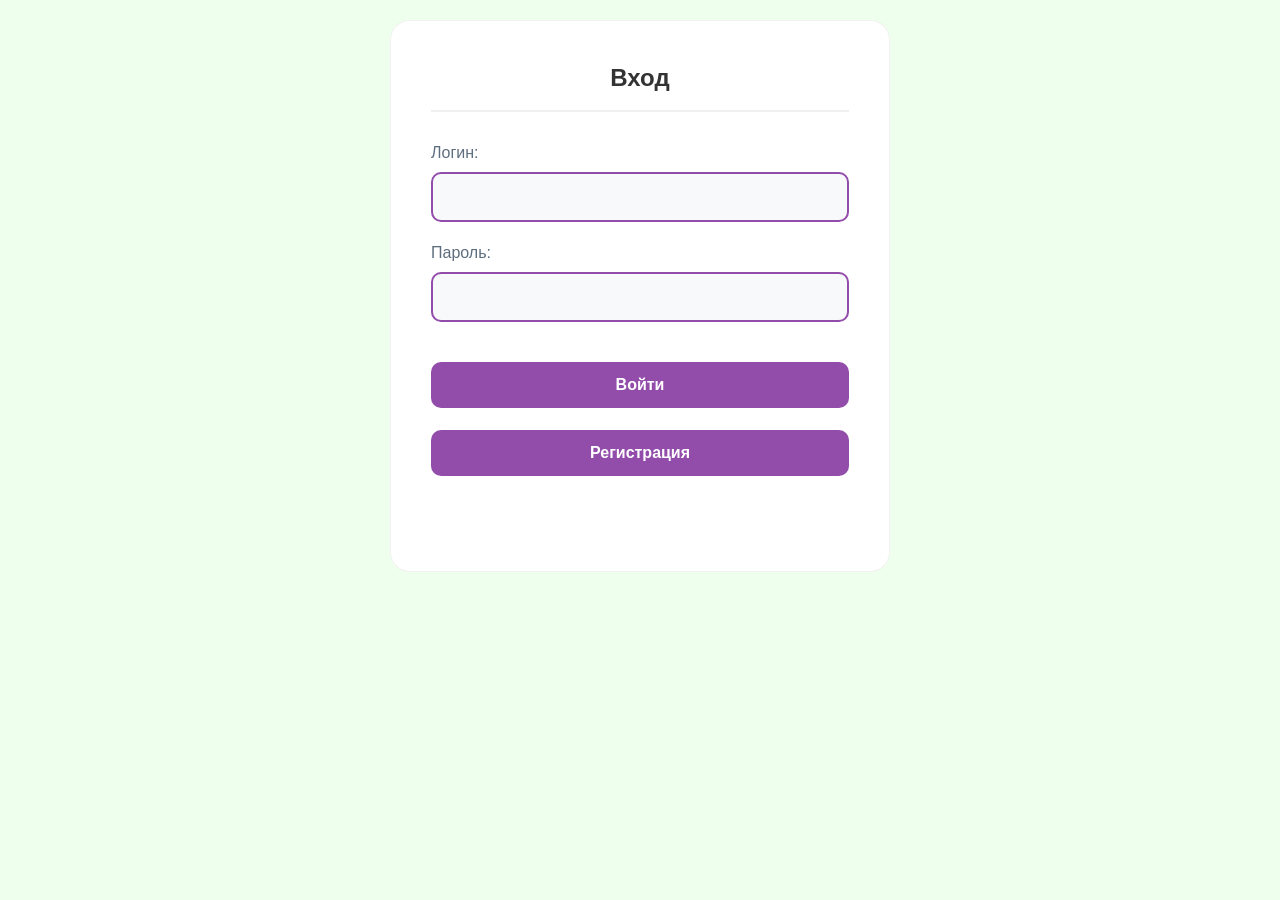
<file: entrance.html>
<!DOCTYPE html>
<html lang="ru">
<head>
    <meta charset="UTF-8">
    <meta name="viewport" content="width=device-width, initial-scale=1.0">
    <title>Регистрация и вход</title>
<link rel = "stylesheet" href = "styles.css">
</head>
<body>

    
    <div id="loginSection">
        <h2>Вход</h2>
        <form id="loginForm">
            <div>
                <label for="loginUsername">Логин:</label><br>
                <input type="text" id="loginUsername" name="username" required>
            </div>
            
            <br>
            
            <div>
                <label for="loginPassword">Пароль:</label><br>
                <input type="password" id="loginPassword" name="password" required>
            </div>
            
            <br>
            
            <div>
                <button type="submit">Войти</button>
                <button type="button" onclick="showRegisterForm()">Регистрация</button>
            </div>
        </form>
        
        <br>
        <div id="loginMessage"></div>
    </div>
    
    <div id="registerSection" style="display:none">
        <h2>Регистрация нового пользователя</h2>
        <form id="registerForm">
            <div>
                <label for="regUsername">Логин:</label><br>
                <input type="text" id="regUsername" name="username" required>
            </div>
            
            <br>
            
            <div>
                <label for="regPassword">Пароль:</label><br>
                <input type="password" id="regPassword" name="password" required>
            </div>
            
            <br>
            
            <div>
                <label for="regEmail">Email:</label><br>
                <input type="email" id="regEmail" name="email" required>
            </div>
            
            <br>
            <div>
                <label for="rememberMe">
                    <input type="checkbox" id="rememberMe" name="rememberMe">
                    Запомнить меня на этом компьютере
                </label>
            </div>
            
            <br>
            
            <div>
                <button type="submit">Зарегистрироваться</button>
                <button type="button" onclick="showLoginForm()">Назад ко входу</button>
            </div>
        </form>
        
        <br>
        <div id="registerMessage"></div>
    </div>
    
    <div id="userProfile" style="display:none">
        <h2>Личный кабинет</h2>
        <p>Добро пожаловать, <span id="welcomeUsername"></span>!</p>
        <p>Email: <span id="userEmail"></span></p>
        <p>Дата регистрации: <span id="regDate"></span></p>
        
        <br>
        <button onclick="logout()">Выйти</button>
        <button onclick="deleteAccount()">Удалить аккаунт</button>
    </div>

    <script>
    
        const USERS_KEY = 'userDatabase';
        const CURRENT_USER_KEY = 'currentUser';
        
        function initUserDatabase() {
            if (!localStorage.getItem(USERS_KEY)) {
                localStorage.setItem(USERS_KEY, JSON.stringify([]));
            }
        }

        function checkExistingSession() {
            const currentUser = localStorage.getItem(CURRENT_USER_KEY);
            if (currentUser) {
                showUserProfile(JSON.parse(currentUser));
            }
        }

        function showRegisterForm() {
            document.getElementById('loginSection').style.display = 'none';
            document.getElementById('registerSection').style.display = 'block';
            document.getElementById('userProfile').style.display = 'none';
        }
        
        function showLoginForm() {
            document.getElementById('loginSection').style.display = 'block';
            document.getElementById('registerSection').style.display = 'none';
            document.getElementById('userProfile').style.display = 'none';
        }

        function showUserProfile(user) {
            document.getElementById('loginSection').style.display = 'none';
            document.getElementById('registerSection').style.display = 'none';
            document.getElementById('userProfile').style.display = 'block';
            
            document.getElementById('welcomeUsername').textContent = user.username;
            document.getElementById('userEmail').textContent = user.email || 'Не указан';
            document.getElementById('regDate').textContent = new Date(user.registrationDate).toLocaleDateString();
            
            displayStoredData();
        }

        document.getElementById('registerForm').addEventListener('submit', function(event) {
            event.preventDefault();
            
            const username = document.getElementById('regUsername').value;
            const password = document.getElementById('regPassword').value;
            const email = document.getElementById('regEmail').value;
            const rememberMe = document.getElementById('rememberMe').checked;

            if (!username || !password) {
                document.getElementById('registerMessage').innerHTML = '<p style="color:red">Логин и пароль обязательны!</p>';
                return;
            }
            
            const users = JSON.parse(localStorage.getItem(USERS_KEY));
            
            const existingUser = users.find(u => u.username === username);
            if (existingUser) {
                document.getElementById('registerMessage').innerHTML = '<p style="color:red">Пользователь с таким логином уже существует!</p>';
                return;
            }
            const newUser = {
                username: username,
                password: password, 
                email: email,
                registrationDate: new Date().toISOString()
            };
            
            users.push(newUser);
            localStorage.setItem(USERS_KEY, JSON.stringify(users));
            
            if (rememberMe) {
                localStorage.setItem(CURRENT_USER_KEY, JSON.stringify(newUser));
            } else {
                sessionStorage.setItem(CURRENT_USER_KEY, JSON.stringify(newUser));
            }

            showUserProfile(newUser);
            
            document.getElementById('registerMessage').innerHTML = '<p style="color:green">Регистрация успешна!</p>';
            document.getElementById('registerForm').reset();
        });

        document.getElementById('loginForm').addEventListener('submit', function(event) {
            event.preventDefault();
            
            const username = document.getElementById('loginUsername').value;
            const password = document.getElementById('loginPassword').value;
            //тут проверка ещё имейла должна быть по хорошему

            const users = JSON.parse(localStorage.getItem(USERS_KEY));

            const user = users.find(u => u.username === username && u.password === password);
            
            if (user) {

                localStorage.setItem(CURRENT_USER_KEY, JSON.stringify(user));

                showUserProfile(user);
                
                document.getElementById('loginMessage').innerHTML = '<p style="color:green">Вход выполнен успешно!</p>';
                document.getElementById('loginForm').reset();
            } else {
                document.getElementById('loginMessage').innerHTML = '<p style="color:red">Неверный логин или пароль!</p>';
            }
        });

        function logout() {
            localStorage.removeItem(CURRENT_USER_KEY);
            sessionStorage.removeItem(CURRENT_USER_KEY);
            showLoginForm();
            displayStoredData();
        }

        function deleteAccount() {
            if (confirm('Вы уверены, что хотите удалить свой аккаунт? Это действие нельзя отменить.')) {
                const currentUser = JSON.parse(localStorage.getItem(CURRENT_USER_KEY));
                let users = JSON.parse(localStorage.getItem(USERS_KEY));

                users = users.filter(u => u.username !== currentUser.username);
                localStorage.setItem(USERS_KEY, JSON.stringify(users));
                

                logout();
                
                alert('Аккаунт успешно удален.');
            }
        }
        
        window.onload = function() {
            initUserDatabase();
            checkExistingSession();
        };
    </script>
</body>
</html>
</file>
<file: styles.css>
table:first-of-type {
    width: 100%;
    background: linear-gradient(90deg, #32a852 0%, #32a852 100%);
    border-collapse: collapse;
    margin-bottom: 30px;
    overflow: hidden;
}

table:first-of-type td {
    padding: 20px;
    vertical-align: middle;
}

table:first-of-type td:first-child {
    width: 30%;
    text-align: left;
}

table:first-of-type td:nth-child(2) {
    width: 50%;
}

table:first-of-type td:last-child {
    width: 20%;
    text-align: right;
}

table:first-of-type h1 {
    margin: 0;
    color: white;
    font-size: 28px;
    font-weight: 700;
}

.profilebutton {
    background: linear-gradient(45deg, #924dab, #924dab);
    color: white;
    padding: 14px 32px;
    border: none;
    border-radius: 50px;
    cursor: pointer;
    font-size: 16px;
    font-weight: 600;
    letter-spacing: 0.5px;
    transition: all 0.3s ease;
    display: flex;
    align-items: center;
    justify-content: center;
    min-width: 200px;
}

.profilebutton:hover {
    transform: translateY(-2px);
}

.profilebutton:active {
    transform: translateY(0);
}


h1 {
    color: #2c3e50;
    margin: 25px 20px;
    font-size: 32px;
    font-weight: 700;
    text-align: center;
    position: relative;
    padding-bottom: 15px;
}

 p {
    color: #2c3e50;
    font-size: 18px;
    font-weight: 500;
    margin-bottom: 25px;
    text-align: center;
}
label {
    font-weight: 600;
    color: black;
    margin-right: 15px;
    font-size: 16px;
    min-width: 120px;
    display: inline-block;
}

input[type="number"] {
    padding: 12px 15px;
    border: 2px solid #e0e0e0;
    border-radius: 10px;
    margin-bottom: 15px;
    font-size: 16px;
    transition: all 0.3s;
    width: 120px;
}

button[type="button"]:not(.profilebutton):not(.change-size-btn):not(.save-button) {
    background: linear-gradient(45deg, #924dab, #924dab);
    color: white;padding: 14px 28px;
    border: none;
    border-radius: 10px;
    cursor: pointer;
    font-size: 16px;
    font-weight: 600;
    transition: all 0.3s;
    margin-top: 10px;
    display: block;
    margin-left: auto;
    margin-right: auto;
}

button[type="button"]:not(.profilebutton):not(.change-size-btn):not(.save-button):hover {
    background: linear-gradient(45deg, #773b8c, #773b8c);
}
.container {
    background: white;
    border-radius: 25px;
    padding: 30px;
    margin: 30px;
    border: 1px solid rgba(52, 152, 219, 0.08);
}

.container > h1 {
    color: #000000;
    font-size: 28px;
    margin: 0 0 30px 0;
    text-align: left;
    padding-bottom: 15px;
}

.container > h1::after {
    left: 0;
    transform: none;
    width: 200px;
}
.main-content {
    display: flex;
    gap: 30px;
    margin-bottom: 40px;
}
.image-container {
    flex: 3;
    border: 3px dashed #924dab;
    border-radius: 15px;
    min-height: 550px;
    display: flex;
    align-items: center;
    justify-content: center;
    background: linear-gradient(135deg, #ebfff3 0%, #ebfff3 100%);
    transition: all 0.1s;
    position: relative;
    overflow: hidden;
}

.image-container:hover {
    border-color: #643275;
}
.right-panel {
    flex: 1;
    border-radius: 15px;
    padding: 25px;
    background: linear-gradient(135deg, #f7fffa 0%, #f7fffa 100%);
    border: 1px solid rgba(52, 152, 219, 0.1);
}

.panel-title {
    font-size: 20px;
    font-weight: 700;
    color: #000000;
    margin-bottom: 25px;
    padding-bottom: 15px;
    text-align: center;
}

.draggable-items {
    display: grid;
    grid-template-columns: 1fr;
    gap: 15px;
}

.draggable-item {
    background: white;
    border: 2px solid #e0e0e0;
    border-radius: 12px;
    padding: 20px;
    text-align: center;
    cursor: move;
    transition: all 0.3s;
    position: relative;
    overflow: hidden;
}

.draggable-item::before {
    content: '';
    position: absolute;
    top: 0;
    left: 0;
    right: 0;
    height: 4px;
    background: linear-gradient(90deg, #924dab, #924dab);
    opacity: 0;
    transition: opacity 0.3s;
}

.draggable-item:hover {
    border-color: #924dab;
    transform: translateY(-5px);
}

.item-label {
    font-weight:
600;
font-size: 14px;
    color: #924dab;
    margin-bottom: 8px;
}

.item-description {
    font-size: 12px;
    color: #924dab;
    font-style: italic;
}

.bottom-table-container {
    display: flex;
    flex-direction: column;
}

.table-content {
    display: flex;
    justify-content: space-between;
    align-items: center;
}

.size-controls {
    flex: 1;
}

.size-controls p {
    font-weight: 600;
    color: #2c3e50;
    margin-bottom: 25px;
    font-size: 18px;
    text-align: center;
}.control-group {
    margin-bottom: 20px;
    display: flex;
    align-items: center;
}

.control-group label {
    width: 150px;
    margin-right: 20px;
    font-size: 16px;
}

.control-group input[type="number"] {
    width: 100px;
    margin-bottom: 0;
}


.change-size-btn {
    background: linear-gradient(45deg, #924dab, #924dab);
    color: white;
    padding: 14px 32px;
    border: none;
    border-radius: 10px;
    cursor: pointer;
    font-size: 16px;
    font-weight: 600;
    transition: all 0.3s;
    margin-top: 10px;

}

.change-size-btn:hover {
    background: linear-gradient(45deg, #773b8c, #773b8c);
    transform: translateY(-2px);
}

.save-button-container {
    text-align: center;
    margin-top: 30px;
}

.save-button {
    background: linear-gradient(45deg, #2ecc71, #27ae60);
    color: white;
    padding: 18px 50px;
    border: none;
    border-radius: 12px;
    cursor: pointer;
    font-size: 18px;
    font-weight: 700;
    transition: all 0.3s;
    letter-spacing: 1px;
}

.save-button:hover {
    background: linear-gradient(45deg, #27ae60, #219653);
    transform: translateY(-3px);
}

.save-button:active {
    transform: translateY(0);
}
.footer-note {
    text-align: center;
    color: #7f8c8d;
    font-size: 14px;
    font-style: italic;
    padding-top: 20px;
    border-top: 1px solid rgba(52, 152, 219, 0.1);
    margin-top: 30px;
    line-height: 1.6;
}
@media (max-width: 1024px) {
    .main-content {
        flex-direction: column;
    }

    .table-content {
        flex-direction: column;
        text-align: center;
    }

    .control-group {
        justify-content: center;
    }

    table:first-of-type td {
        display: block;
        text-align: center !important;
        width: 100% !important;
    }

    .profilebutton {
        min-width: auto;
        width: 100%;
        margin-top: 10px;
    }
}
body > h1:first-of-type {
    text-align: center;
    margin: 40px 0 30px 0;
    font-size: 32px;
    font-weight: 700;
    background: black;
    -webkit-background-clip: text;
    -webkit-text-fill-color: transparent;
    background-clip: text;
}

#loginSection,
#registerSection,
#userProfile {
    max-width: 500px;
    margin: 0 auto 40px auto;
    background: white;
    border-radius: 20px;
    padding: 40px;
    border: 1px solid rgba(0, 0, 0, 0.05);
}

#loginSection h2,
#registerSection h2,
#userProfile h2 {
    text-align: center;
    margin-bottom: 30px;
    font-size: 24px;
    font-weight: 600;
    padding-bottom: 15px;
    border-bottom: 2px solid #f0f0f0;
}

#loginForm,
#registerForm {
    display: flex;
    flex-direction: column;
    gap: 20px;
}


#loginForm label,
#registerForm label {
    display: block;
    margin-bottom: 8px;
    color: #5d6d7e;
    font-weight: 500;
    font-size: 16px;
    min-width: auto;
    text-align: left;
}

#loginForm input[type="text"],
#loginForm input[type="password"],
#loginForm input[type="email"],
#registerForm input[type="text"],
#registerForm input[type="password"],
#registerForm input[type="email"] {
    width: 100%;
    padding: 14px 16px;
    border: 2px solid #924dab;
    border-radius: 10px;
    font-size: 16px;
    transition: all 0.3s ease;
    background: #f8f9fa;
    margin-bottom: 0;
}

#loginForm input[type="text"]:focus,
#loginForm input[type="password"]:focus,
#loginForm input[type="email"]:focus,
#registerForm input[type="text"]:focus,
#registerForm input[type="password"]:focus,
#registerForm input[type="email"]:focus {
    outline: none;
    border-color: #773b8c;
    background: white;
}

label[for="rememberMe"] {
    display: flex;
align-items: center;
    gap: 10px;
    cursor: pointer;
    color: #5d6d7e;
    font-weight: normal;
    user-select: none;
    font-size: 14px;
}

input[type="checkbox"]#rememberMe {
    width: 18px;
    height: 18px;
    accent-color: #667eea;
    cursor: pointer;
}

#loginForm button[type="submit"],
#loginForm button[type="button"],
#registerForm button[type="submit"],
#registerForm button[type="button"] {
    padding: 14px 24px;
    border: none;
    border-radius: 10px;
    font-size: 16px;
    font-weight: 600;
    cursor: pointer;
    transition: all 0.3s ease;
    margin: 5px 0;
    width: 100%;
    display: block;
}


#loginForm button:hover,
#registerForm button:hover {
    transform: translateY(-2px);
}

#loginForm > div:last-child,
#registerForm > div:last-child {
    display: flex;
    flex-direction: column;
    gap: 12px;
    margin-top: 15px;
}

#loginMessage,
#registerMessage {
    padding: 15px;
    border-radius: 10px;
    text-align: center;
    font-weight: 500;
    margin-top: 20px;
    border-left: 4px solid transparent;
}

#userProfile p {
    margin: 15px 0;
    font-size: 16px;;
    text-align: left;
    padding: 12px 15px;
    border-radius: 8px;
    border-left: 4px #924dab;
}

#userProfile span {
    font-weight: 600;
}

#userProfile button {
    width: 100%;
    margin: 10px 0;
    padding: 14px;
    font-size: 16px;
    background: black;
    color: white;
    border: none;
    border-radius: 10px;
    cursor: pointer;
    transition: all 0.3s ease;
}



#userProfile button:hover {
    transform: translateY(-2px);
}

#loginSection br,
#registerSection br {
    display: none;
}

@media (max-width: 768px) {
    #loginSection,
    #registerSection,
    #userProfile {
        padding: 30px 20px;
        margin: 20px;
    }

    body > h1:first-of-type {
        font-size: 28px;
        margin: 30px 20px;
    }

    #loginSection h2,
    #registerSection h2,
    #userProfile h2 {
        font-size: 22px;
    }
}


body:not(:has(> #loginSection)) table:first-of-type {
    background: linear-gradient(90deg, #32a852 0%, #32a852 100%) !important;
}

body:has(> #loginSection) h1:first-of-type {
    text-align: center !important;
    margin: 40px 0 !important;
    color: #2c3e50 !important;
    font-size: 32px !important;
}

body:has(> #loginSection) p {
    text-align: left !important;
    color: #5d6d7e !important;
    font-size: 16px !important;
    margin: 10px 0 !important;
}

body:has(> #loginSection) label {
    font-weight: 500 !important;
    color: #5d6d7e !important;
    font-size: 16px !important;
    min-width: auto !important;
    display: block !important;
    margin-bottom: 8px !important;
    text-align: left !important;
}

body:has(> #loginSection) .container {
    background: transparent !important;
    border: none !important;
    padding: 0 !important;
    margin: 0 !important;
    border-radius: 0 !important;
}

body:has(> #loginSection) button:not(.profilebutton) {
    background: #924dab !important;
    color: white !important;
    border-radius: 10px !important;
    padding: 14px 24px !important;
    margin: 5px 0 !important;
    width: 100% !important;
    display: block !important;
    border: none !important;
}

body:has(> #loginSection) .main-content,
body:has(> #loginSection) .right-panel,
body:has(> #loginSection) .bottom-section,
body:has(> #loginSection) .footer-note {
    display: none !important;
}

body:has(> #loginSection) {
    background: #efffed;
    min-height: 100vh;
    padding: 20px;
  }
  * {
    margin: 0;
    padding: 0;
    box-sizing: border-box;
    font-family: 'Segoe UI', sans-serif;
}

body {
    background: #f5f7fa;
    min-height: 100vh;
    padding: 10px;
    color: #333;
    line-height: 1.4;
    font-size: 13px;
}

table:first-of-type {
    width: 100%;
    background: #32a852;
    margin-bottom: 15px;
    border-radius: 8px;
    overflow: hidden;
}

table:first-of-type tr {
    display: flex;
    justify-content: space-between;
    align-items: center;
}

table:first-of-type td {
    padding: 12px 20px;
}

table:first-of-type td:first-child {
    flex: 1;
    text-align: left;
}

table:first-of-type td:nth-child(2) {
    flex: 2;
}

table:first-of-type td:last-child {
    flex: 1;
    text-align: right;
}

table:first-of-type h1 {
    margin: 0;
    color: white;
    font-size: 20px;
    font-weight: 700;
}

.profilebutton {
    background: #924dab;
    color: white;
    padding: 10px 20px;
    border: none;
    border-radius: 20px;
    cursor: pointer;
    font-size: 13px;
    font-weight: 600;
    min-width: 150px;
}

.profilebutton:hover {
    background: #7b3a8f;
}

h1 {
    color: #2c3e50;
    margin: 15px 0 10px 0;
    font-size: 22px;
    font-weight: 700;
    text-align: center;
}

p {
    color: #2c3e50;
    font-size: 13px;
    margin-bottom: 15px;
    text-align: left;
    padding: 15px;
    background: white;
    border-radius: 8px;
    line-height: 1.4;
}

label {
    font-weight: 600;
    color: #2c3e50;
    margin-right: 10px;
    font-size: 13px;
    min-width: 120px;
    display: inline-block;
}

input[type="number"] {
    padding: 8px 12px;
    border: 2px solid #e0e0e0;
    border-radius: 6px;
    font-size: 13px;
    width: 100px;
    background: #f8f9fa;
}

input[type="number"]:focus {
    outline: none;
    border-color: #924dab;
}

button {
    padding: 10px 20px;
    border: none;
    border-radius: 6px;
    cursor: pointer;
    font-size: 13px;
    font-weight: 600;
    margin-top: 5px;
}

.change-size-btn {
    background: #924dab;
    color: white;
    padding: 10px 20px;
    border-radius: 6px;
    font-size: 13px;
    min-width: 150px;
    display: block;
    margin: 10px auto;
}

.change-size-btn:hover {
    background: #7b3a8f;
}

.save-button {
    background: #2ecc71;
    color: white;
    padding: 12px 30px;
    border-radius: 8px;
    font-size: 14px;
    font-weight: 700;
    min-width: 180px;
}

.save-button:hover {
    background: #27ae60;
}

.container {
    background: white;
    border-radius: 12px;
    padding: 20px;
    margin: 20px auto;
    max-width: 1200px;
}

.main-content {
    display: flex;
    gap: 20px;
    margin-bottom: 20px;
}

.image-container {
    flex: 3;
    border: 2px dashed #924dab;
    border-radius: 8px;
    min-height: 400px;
    display: flex;
    align-items: center;
    justify-content: center;
    background: #f8f9ff;
}

.main-image {
    max-width: 100%;
    max-height: 100%;
    border-radius: 6px;
}

.right-panel {
    flex: 1;
    border-radius: 8px;
    padding: 15px;
    background: #f8f9ff;
    border: 1px solid #e0e0e0;
}

.panel-title {
    font-size: 16px;
    font-weight: 700;
    color: #2c3e50;
    margin-bottom: 15px;
    padding-bottom: 10px;
    border-bottom: 1px solid #e0e0e0;
    text-align: center;
}

.draggable-items {
    display: grid;
    grid-template-columns: 1fr;
    gap: 10px;
}

.draggable-item {
    background: white;
    border: 1px solid #e0e0e0;
    border-radius: 6px;
    padding: 12px;
    text-align: center;
    cursor: pointer;
}

.draggable-item:hover {
    border-color: #924dab;
}

.item-image {
    width: 40px;
    height: 40px;
    background: linear-gradient(45deg, #924dab, #32a852);
    border-radius: 4px;
    margin: 0 auto 8px;
    display: flex;
    align-items: center;
    justify-content: center;
    color: white;
}

.item-label {
    font-weight: 600;
    font-size: 12px;
    color: #2c3e50;
    margin-bottom: 5px;
}

.item-description {
    font-size: 11px;
    color: #666;
}

.bottom-section {
    margin-top: 20px;
    padding-top: 15px;
    border-top: 1px solid
#e0e0e0;
}

.bottom-table-container {
    background: #f8f9fa;
    border-radius: 8px;
    padding: 15px;
}

.table-content {
    display: flex;
    justify-content: space-between;
    align-items: center;
    flex-wrap: wrap;
    gap: 15px;
}

.size-controls {
    flex: 1;
    min-width: 250px;
}

.control-group {
    margin-bottom: 15px;
    display: flex;
    align-items: center;
    justify-content: center;
    gap: 10px;
}

.control-group label {
    width: 100px;
    margin-right: 0;
    text-align: right;
}

.save-button-container {
    text-align: center;
    margin-top: 15px;
}

@media (max-width: 768px) {
    body {
        padding: 8px;
        font-size: 12px;
    }

    .container {
        padding: 15px;
    }

    .main-content {
        flex-direction: column;
    }

    .image-container {
        min-height: 300px;
    }

    .draggable-items {
        grid-template-columns: repeat(2, 1fr);
    }

    .control-group {
        flex-direction: column;
        align-items: flex-start;
    }

    table:first-of-type tr {
        flex-direction: column;
        text-align: center;
    }

    .profilebutton {
        width: 100%;
        min-width: auto;
    }
}
</file>
